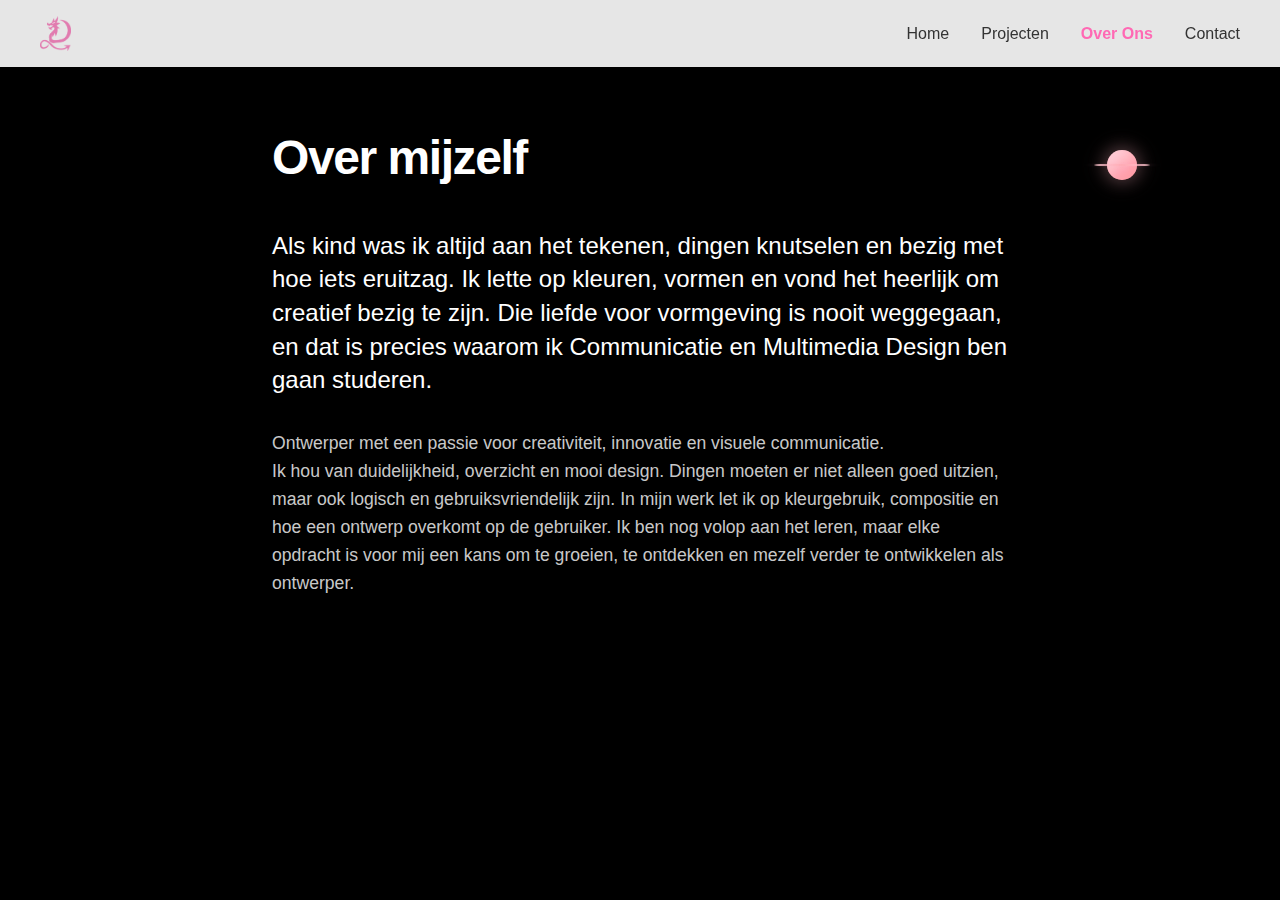
<file: about.html>
<!DOCTYPE html>
<html lang="nl">
  <head>
    <meta charset="UTF-8" />
    <meta name="viewport" content="width=device-width, initial-scale=1.0" />
    <title>Over Ons - OWE Portfolio</title>
    <link rel="stylesheet" href="styles.css" />
  </head>
  <body class="dark-theme">
    <div class="stars-container">
      <div id="stars"></div>
      <div id="shooting-stars"></div>
      <div class="saturn" id="saturn">
        <div class="planet"></div>
        <div class="rings"></div>
      </div>
    </div>

    <nav class="navigation dark">
      <div class="nav-content">
        <a href="home.html" class="logo">
          <img
            src="monogram draak png.png"
            alt="Athanasia Drakopoulos Logo"
          />
        </a>
        <div class="nav-links">
          <a href="home.html">Home</a>
          <a href="index.html">Projecten</a>
          <a href="about.html" class="active">Over Ons</a>
          <a href="contact.html">Contact</a>
        </div>
      </div>
    </nav>

    <main class="about-container">
      <div class="about-content">
        <h1>Over mijzelf</h1>
        <p class="intro">
          Als kind was ik altijd aan het tekenen, dingen knutselen en bezig met
          hoe iets eruitzag. Ik lette op kleuren, vormen en vond het heerlijk om
          creatief bezig te zijn. Die liefde voor vormgeving is nooit weggegaan,
          en dat is precies waarom ik Communicatie en Multimedia Design ben gaan
          studeren.
        </p>
        <div class="about-text">
          <p></p>
          <p>
            Ontwerper met een passie voor creativiteit, innovatie en visuele
            communicatie.
          </p>
          <p>
            Ik hou van duidelijkheid, overzicht en mooi design. Dingen moeten er
            niet alleen goed uitzien, maar ook logisch en gebruiksvriendelijk
            zijn. In mijn werk let ik op kleurgebruik, compositie en hoe een
            ontwerp overkomt op de gebruiker. Ik ben nog volop aan het leren,
            maar elke opdracht is voor mij een kans om te groeien, te ontdekken
            en mezelf verder te ontwikkelen als ontwerper.
          </p>
        </div>
      </div>
    </main>

    <div class="page-transition"></div>
    <div class="custom-cursor"></div>
    <script src="script.js"></script>
  </body>
</html>
</file>
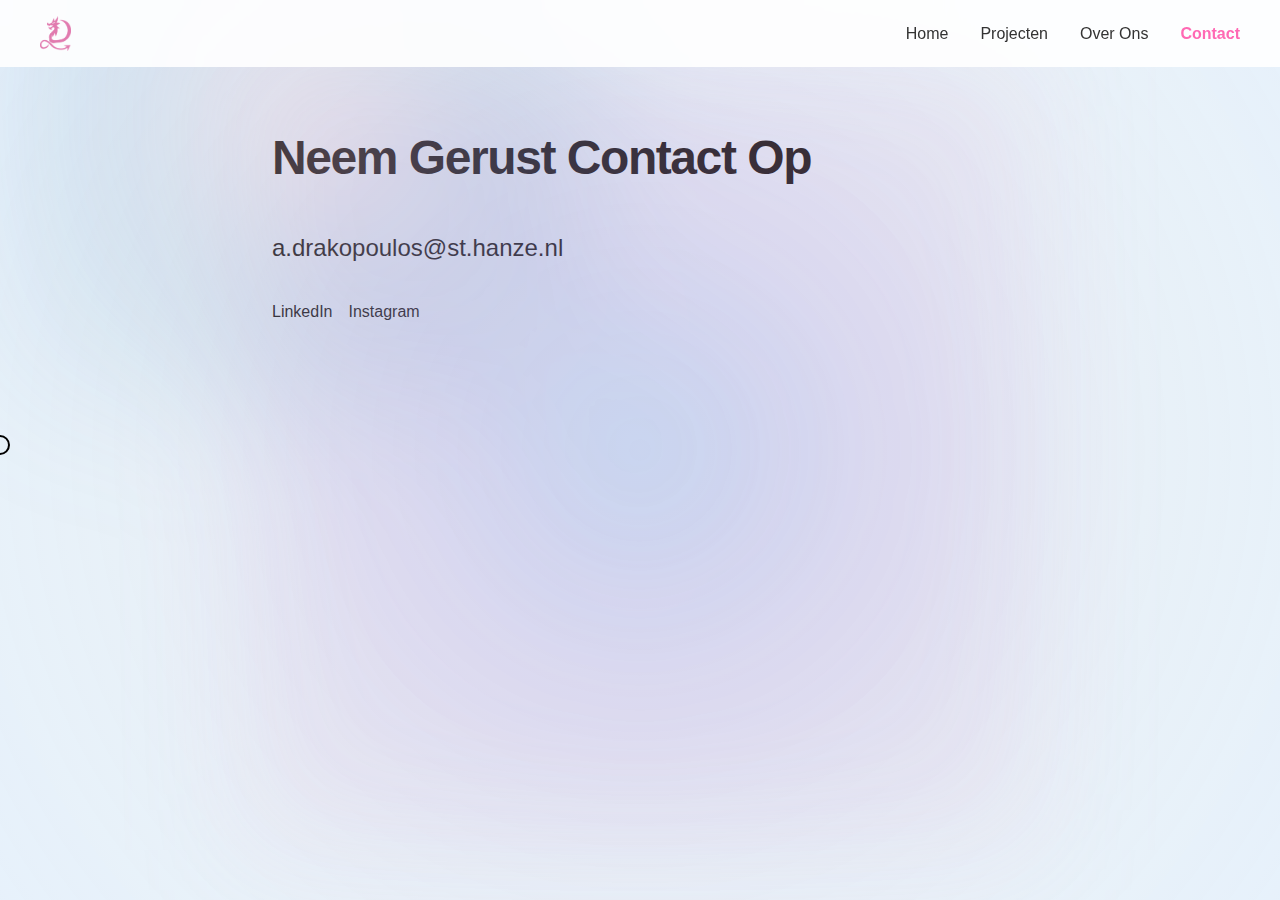
<file: contact.html>
<!DOCTYPE html>
<html lang="nl">
  <head>
    <meta charset="UTF-8" />
    <meta name="viewport" content="width=device-width, initial-scale=1.0" />
    <title>Contact - OWE Portfolio</title>
    <link rel="stylesheet" href="styles.css" />
  </head>
  <body class="contact-theme">
    <div class="blur-container">
      <div class="blur-element"></div>
    </div>

    <div class="sunshine-effect"></div>

    <nav class="navigation">
      <div class="nav-content">
        <a href="home.html" class="logo">
          <img
            src="monogram draak png.png"
            alt="Athanasia Drakopoulos Logo"
          />
        </a>
        <div class="nav-links">
          <a href="home.html">Home</a>
          <a href="index.html">Projecten</a>
          <a href="about.html">Over Ons</a>
          <a href="contact.html" class="active">Contact</a>
        </div>
      </div>
    </nav>

    <main class="contact-container">
      <div class="contact-content">
        <h1>Neem Gerust Contact Op</h1>
        <div class="contact-info">
          <a href="mailto:info@owe.nl" class="contact-link">a.drakopoulos@st.hanze.nl</a>
          <div class="social-links">
            <a href="#" class="social-link">LinkedIn</a>
            <a href="#" class="social-link">Instagram</a>
          </div>
        </div>
      </div>
    </main>

    <div class="page-transition"></div>
    <div class="custom-cursor"></div>
    <script src="script.js"></script>
  </body>
</html>
</file>
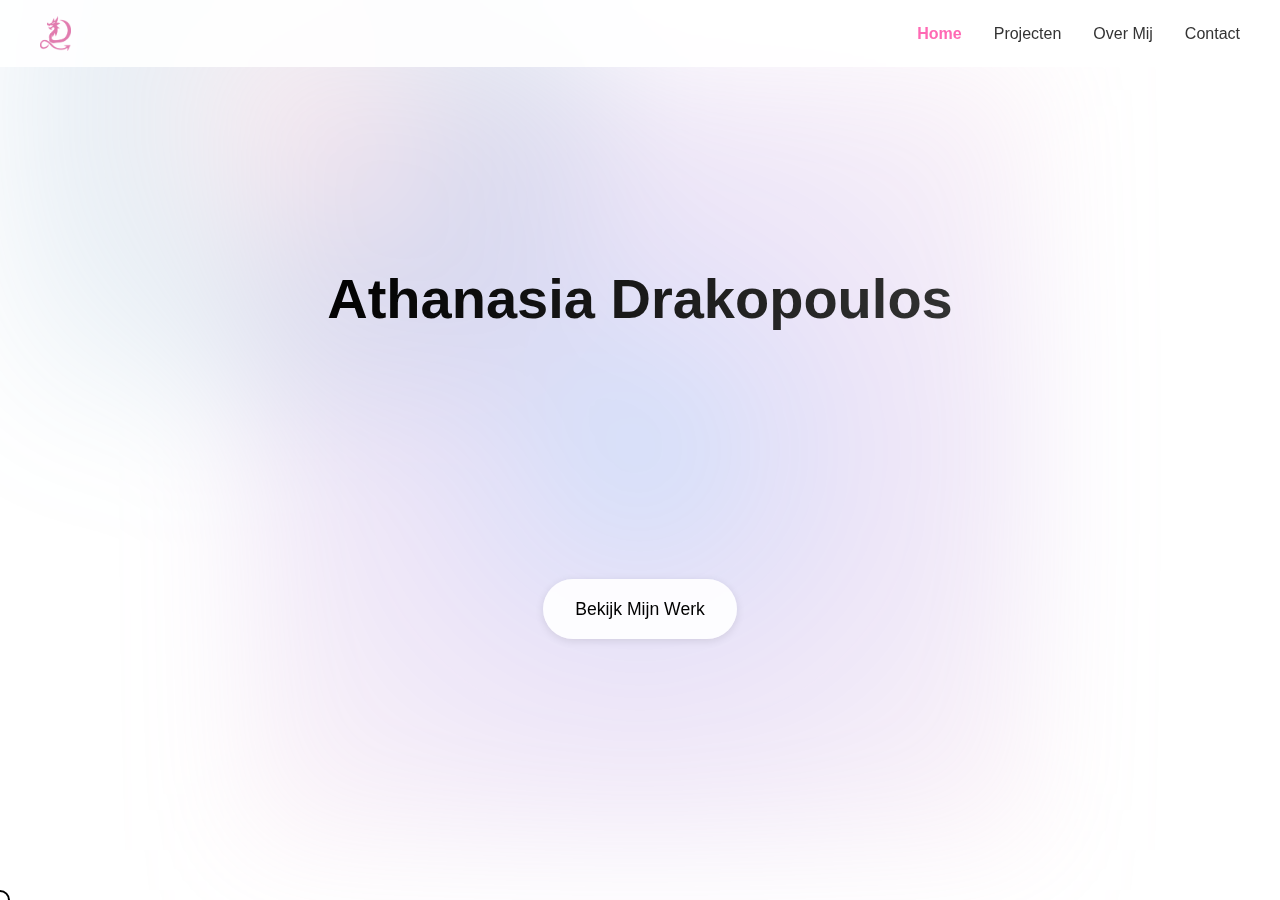
<file: home.html>
<!DOCTYPE html>
<html lang="nl">
  <head>
    <meta charset="UTF-8" />
    <meta name="viewport" content="width=device-width, initial-scale=1.0" />
    <title>Athanasia Drakopoulos - CMD Portfolio</title>
    <link rel="stylesheet" href="styles.css" />
  </head>
  <body class="home">
    <div class="blur-container">
      <div class="blur-element"></div>
    </div>

    <nav class="navigation">
      <div class="nav-content">
        <a href="home.html" class="logo">
          <img
            src="monogram draak png.png"
            alt="Athanasia Drakopoulos Logo"
          />
        </a>
        <div class="nav-links">
          <a href="home.html" class="active">Home</a>
          <a href="index.html">Projecten</a>
          <a href="about.html">Over Mij</a>
          <a href="contact.html">Contact</a>
        </div>
      </div>
    </nav>

    <main class="home-container">
      <div class="hero-content">
        <div class="name-container">
          <h1 class="hero-name">Athanasia Drakopoulos</h1>
          <div class="name-hover-effect"></div>
        </div>
        <h2 class="hero-title">A Work in Progress</h2>
        <p class="hero-text">
          Ontwerper met een passie voor creativiteit, innovatie en visuele
          communicatie.
        </p>
        <a href="index.html" class="cta-button">Bekijk Mijn Werk</a>
      </div>
    </main>

    <div class="custom-cursor"></div>
    <div class="page-transition"></div>
    <script src="script.js"></script>
  </body>
</html>
</file>
<file: styles.css>
:root {
  --primary-color: #000000;
  --secondary-color: #ffffff;
  --accent-color: #f0f0f0;
  --pastel-blue: #e6f3ff;
  --transition-duration: 0.6s;
  --font-heading: "SF Pro Display", -apple-system, BlinkMacSystemFont,
    sans-serif;
  --font-body: "SF Pro Text", -apple-system, BlinkMacSystemFont, sans-serif;
  --pink-color: #ff69b4;
  --pink-hover: #ff8dc7;
}

* {
  margin: 0;
  padding: 0;
  box-sizing: border-box;
}

body {
  font-family: var(--font-body);
  background-color: var(--secondary-color);
  color: var(--primary-color);
  line-height: 1.6;
  overflow-x: hidden;
  -webkit-font-smoothing: antialiased;
}

/* Navigation */
.navigation {
  position: fixed;
  top: 0;
  left: 0;
  right: 0;
  z-index: 1000;
  padding: 1rem 2rem;
  background: rgba(255, 255, 255, 0.9);
  backdrop-filter: blur(10px);
  -webkit-backdrop-filter: blur(10px);
}

.nav-content {
  max-width: 1200px;
  margin: 0 auto;
  display: flex;
  justify-content: space-between;
  align-items: center;
}

.navigation .logo {
  text-decoration: none;
  display: flex;
  align-items: center;
}

.navigation .logo img {
  height: 35px;
  width: auto;
  transition: transform 0.3s ease;
}

.navigation .logo:hover img {
  transform: scale(1.05);
}

.nav-links {
  display: flex;
  gap: 2rem;
}

.nav-links a {
  text-decoration: none;
  color: #333;
  font-weight: 500;
  transition: color 0.3s ease;
}

.nav-links a:hover {
  color: var(--pink-color);
}

.nav-links a.active {
  color: var(--pink-color);
  font-weight: 600;
}

/* Custom Cursor */
.custom-cursor {
  width: 20px;
  height: 20px;
  border: 2px solid var(--primary-color);
  border-radius: 50%;
  position: fixed;
  pointer-events: none;
  z-index: 9999;
  transition: transform 0.2s ease;
  transform: translate(-50%, -50%);
}

/* Hover effect for interactive elements */
a:hover ~ .custom-cursor,
button:hover ~ .custom-cursor,
.project-item:hover ~ .custom-cursor,
.saturn:hover ~ .custom-cursor {
  transform: translate(-50%, -50%) scale(1.5);
  border-width: 1px;
}

/* Add cursor styles for interactive elements */
a,
button,
.project-item,
.saturn {
  cursor: none;
}

/* Projects Page */
.projects-container {
  padding: 120px 2rem 2rem;
  max-width: 1400px;
  margin: 0 auto;
}

.project-grid {
  display: grid;
  grid-template-columns: repeat(auto-fill, minmax(400px, 1fr));
  gap: 4rem;
}

.project-item {
  opacity: 0;
  transform: translateY(20px);
  animation: fadeInUp 0.6s ease forwards;
}

.project-image {
  width: 100%;
  height: 300px;
  overflow: hidden;
  border-radius: 12px;
  box-shadow: 0 4px 6px rgba(0, 0, 0, 0.1);
  margin-bottom: 1rem;
}

.project-image img {
  width: 100%;
  height: 100%;
  object-fit: cover;
  transition: transform 0.3s ease;
}

.project-image:hover img {
  transform: scale(1.05);
}

.project-item h2 {
  margin-top: 1rem;
  font-family: var(--font-heading);
  font-weight: 600;
  font-size: 1.5rem;
  letter-spacing: -0.02em;
}

.project-item p {
  color: #666;
  font-size: 0.9rem;
  margin-top: 0.5rem;
}

/* Dark Theme (About Page) */
.dark-theme {
  background-color: var(--primary-color);
  color: var(--secondary-color);
}

.stars-container {
  position: fixed;
  width: 100%;
  height: 100%;
  pointer-events: none;
  overflow: hidden;
}

/* Saturn */
.saturn {
  position: absolute;
  top: 15%;
  right: 10%;
  width: 60px;
  height: 60px;
  cursor: pointer;
  transform-style: preserve-3d;
  transition: all 0.3s cubic-bezier(0.4, 0, 0.2, 1);
  pointer-events: auto;
  z-index: 10;
  filter: drop-shadow(0 0 10px rgba(255, 182, 193, 0.2));
}

.saturn:hover {
  transform: scale(1.15);
  filter: drop-shadow(0 0 15px rgba(255, 182, 193, 0.3));
}

.saturn.rotating {
  animation: rotateSaturn 4s cubic-bezier(0.4, 0, 0.2, 1) infinite;
}

.saturn.rotating:hover {
  animation: rotateSaturn 4s cubic-bezier(0.4, 0, 0.2, 1) infinite;
  transform: scale(1.15);
}

.planet {
  position: absolute;
  width: 30px;
  height: 30px;
  background: linear-gradient(
    145deg,
    #ffd1dc 0%,
    #ffb6c1 45%,
    #ffa7b6 65%,
    #ff9aa2 100%
  );
  border-radius: 50%;
  top: 50%;
  left: 50%;
  transform: translate(-50%, -50%);
  box-shadow: inset -4px -4px 8px rgba(255, 154, 162, 0.5),
    inset 4px 4px 8px rgba(255, 209, 220, 0.5),
    0 0 20px rgba(255, 182, 193, 0.3);
  overflow: hidden;
}

.planet::after {
  content: "";
  position: absolute;
  width: 100%;
  height: 100%;
  background: linear-gradient(
    45deg,
    transparent 0%,
    rgba(255, 255, 255, 0.1) 45%,
    rgba(255, 255, 255, 0.2) 50%,
    rgba(255, 255, 255, 0.1) 55%,
    transparent 100%
  );
  transform: translateX(-100%);
  animation: shimmer 3s infinite;
}

.rings {
  position: absolute;
  width: 60px;
  height: 12px;
  top: 50%;
  left: 50%;
  transform: translate(-50%, -50%) rotateX(75deg);
  transform-style: preserve-3d;
}

.rings::before {
  content: "";
  position: absolute;
  width: 100%;
  height: 100%;
  border-radius: 50%;
  background: linear-gradient(
    90deg,
    rgba(255, 209, 220, 0.8) 0%,
    rgba(255, 182, 193, 0.6) 25%,
    rgba(255, 154, 162, 0.4) 50%,
    rgba(255, 182, 193, 0.6) 75%,
    rgba(255, 209, 220, 0.8) 100%
  );
  box-shadow: 0 0 15px rgba(255, 182, 193, 0.2),
    inset 0 0 10px rgba(255, 154, 162, 0.3);
  transform: rotateX(5deg);
}

.rings::after {
  content: "";
  position: absolute;
  width: 90%;
  height: 80%;
  top: 10%;
  left: 5%;
  border-radius: 50%;
  background: linear-gradient(
    90deg,
    rgba(255, 209, 220, 0.4) 0%,
    rgba(255, 182, 193, 0.3) 50%,
    rgba(255, 209, 220, 0.4) 100%
  );
  filter: blur(1px);
}

/* Stars */
.star {
  position: absolute;
  background-color: #fff;
  border-radius: 50%;
  opacity: 0;
  animation: twinkle var(--twinkle-duration) ease-in-out infinite;
}

.star.pink {
  background-color: rgba(255, 192, 203, 0.8);
}

/* Star clusters */
.star-cluster {
  position: absolute;
  width: 100px;
  height: 100px;
}

.star-cluster .star {
  position: absolute;
}

/* Shooting stars */
.shooting-star {
  position: absolute;
  width: 2px;
  height: 2px;
  background: linear-gradient(
    90deg,
    rgba(255, 255, 255, 0) 0%,
    #ffffff 50%,
    rgba(255, 255, 255, 0) 100%
  );
  opacity: 0;
  pointer-events: none;
}

/* Animations */
@keyframes rotateSaturn {
  from {
    transform: rotate(0deg) scale(1.15);
  }
  to {
    transform: rotate(360deg) scale(1.15);
  }
}

@keyframes twinkle {
  0%,
  100% {
    opacity: 0.2;
  }
  50% {
    opacity: 1;
  }
}

@keyframes shoot {
  0% {
    transform: translateX(0) translateY(0);
    opacity: 1;
  }
  100% {
    transform: translateX(1000px) translateY(1000px);
    opacity: 0;
  }
}

@keyframes shimmer {
  0% {
    transform: translateX(-100%) rotateZ(45deg);
  }
  50% {
    transform: translateX(100%) rotateZ(45deg);
  }
  100% {
    transform: translateX(-100%) rotateZ(45deg);
  }
}

/* Contact Page */
.contact-theme {
  background-color: var(--pastel-blue);
}

.sunshine-effect {
  position: fixed;
  top: -50%;
  left: -50%;
  width: 200%;
  height: 200%;
  background: radial-gradient(
    circle at center,
    rgba(255, 223, 186, 0.2) 0%,
    transparent 70%
  );
  animation: rotate 60s linear infinite;
  pointer-events: none;
}

/* Page Transitions */
.page-transition {
  position: fixed;
  top: 0;
  left: 0;
  width: 100%;
  height: 100%;
  background-color: var(--primary-color);
  transform: translateY(100%);
  z-index: 9998;
}

/* Animations */
@keyframes fadeInUp {
  from {
    opacity: 0;
    transform: translateY(20px);
  }
  to {
    opacity: 1;
    transform: translateY(0);
  }
}

@keyframes rotate {
  from {
    transform: rotate(0deg);
  }
  to {
    transform: rotate(360deg);
  }
}

/* Responsive Design */
@media (max-width: 768px) {
  .project-grid {
    grid-template-columns: 1fr;
  }

  .nav-content {
    flex-direction: column;
    gap: 1rem;
  }

  .nav-links {
    display: flex;
    gap: 1rem;
  }

  .nav-links a {
    margin-left: 0;
  }
}

/* About Page */
.about-container {
  padding: 120px 2rem;
  max-width: 800px;
  margin: 0 auto;
}

.about-content h1 {
  font-family: var(--font-heading);
  font-size: 3rem;
  font-weight: 700;
  letter-spacing: -0.03em;
  margin-bottom: 2rem;
}

.about-content .intro {
  font-size: 1.5rem;
  line-height: 1.4;
  margin-bottom: 2rem;
  font-weight: 500;
}

.about-text p {
  font-size: 1.1rem;
  line-height: 1.6;
  color: rgba(255, 255, 255, 0.8);
}

/* Contact Page */
.contact-container {
  padding: 120px 2rem;
  max-width: 800px;
  margin: 0 auto;
}

.contact-content h1 {
  font-family: var(--font-heading);
  font-size: 3rem;
  font-weight: 700;
  letter-spacing: -0.03em;
  margin-bottom: 2rem;
}

.contact-info {
  margin-top: 2rem;
}

.contact-link {
  font-size: 1.5rem;
  color: var(--primary-color);
  text-decoration: none;
  display: block;
  margin-bottom: 1rem;
  font-weight: 500;
}

.social-links {
  display: flex;
  gap: 1rem;
  margin-top: 2rem;
}

.social-link {
  color: var(--primary-color);
  text-decoration: none;
  font-size: 1rem;
  font-weight: 500;
}

/* Home Page */
.home {
  background-color: var(--secondary-color);
  height: 100vh;
  overflow: hidden;
  position: relative;
}

.blur-container {
  position: fixed;
  top: 0;
  left: 0;
  width: 100%;
  height: 100%;
  pointer-events: none;
  z-index: 1;
  overflow: hidden;
}

.blur-element {
  position: absolute;
  width: 800px;
  height: 800px;
  background: radial-gradient(
    circle,
    rgba(100, 149, 237, 0.3) 0%,
    rgba(147, 112, 219, 0.2) 35%,
    rgba(255, 182, 193, 0.1) 100%
  );
  filter: blur(60px);
  animation: floatBlur 15s ease-in-out infinite;
  transform-origin: center center;
  left: 50%;
  top: 50%;
  transform: translate(-50%, -50%);
}

.blur-element::after {
  content: "";
  position: absolute;
  width: 600px;
  height: 600px;
  background: radial-gradient(
    circle,
    rgba(255, 192, 203, 0.2) 0%,
    rgba(70, 130, 180, 0.15) 50%,
    transparent 100%
  );
  filter: blur(40px);
  animation: floatBlur 12s ease-in-out infinite reverse;
  transform-origin: center center;
  left: -30%;
  top: -30%;
}

.home-container {
  position: relative;
  z-index: 2;
  height: 100vh;
  display: flex;
  align-items: center;
  justify-content: center;
  padding: 2rem;
}

.hero-content {
  text-align: center;
  max-width: 800px;
}

.hero-title {
  font-family: var(--font-heading);
  font-size: clamp(3rem, 8vw, 5rem);
  font-weight: 700;
  letter-spacing: -0.03em;
  margin-bottom: 1.5rem;
  line-height: 1.1;
  color: var(--primary-color);
  opacity: 0;
  transform: translateY(20px);
  animation: fadeInUp 0.8s ease forwards 0.2s;
  text-shadow: 0 1px 2px rgba(0, 0, 0, 0.1);
}

.hero-text {
  font-size: clamp(1.2rem, 4vw, 1.5rem);
  line-height: 1.4;
  color: #333;
  margin-bottom: 2.5rem;
  opacity: 0;
  transform: translateY(20px);
  animation: fadeInUp 0.8s ease forwards 0.4s;
}

.cta-button {
  display: inline-block;
  padding: 16px 32px;
  background: rgba(255, 255, 255, 0.9);
  color: #000;
  text-decoration: none;
  border-radius: 30px;
  font-weight: 500;
  font-size: 1.1rem;
  backdrop-filter: blur(10px);
  -webkit-backdrop-filter: blur(10px);
  transition: all 0.4s cubic-bezier(0.16, 1, 0.3, 1);
  position: relative;
  overflow: hidden;
  box-shadow: 0 2px 8px rgba(0, 0, 0, 0.1);
}

.cta-button:before {
  content: "";
  position: absolute;
  top: 0;
  left: 0;
  width: 100%;
  height: 100%;
  background: linear-gradient(
    120deg,
    transparent,
    rgba(255, 255, 255, 0.3),
    transparent
  );
  transform: translateX(-100%);
  transition: 0.6s;
}

.cta-button:hover {
  transform: translateY(-2px) scale(1.02);
  box-shadow: 0 4px 15px rgba(0, 0, 0, 0.15);
  background: rgba(255, 255, 255, 1);
}

.cta-button:hover:before {
  transform: translateX(100%);
}

.cta-button:active {
  transform: translateY(1px) scale(0.98);
  box-shadow: 0 2px 5px rgba(0, 0, 0, 0.1);
}

@keyframes floatBlur {
  0% {
    transform: translate(-50%, -50%) scale(1) rotate(0deg);
  }
  25% {
    transform: translate(-45%, -55%) scale(1.1) rotate(5deg);
  }
  50% {
    transform: translate(-55%, -45%) scale(0.9) rotate(-5deg);
  }
  75% {
    transform: translate(-45%, -45%) scale(1.05) rotate(3deg);
  }
  100% {
    transform: translate(-50%, -50%) scale(1) rotate(0deg);
  }
}

@keyframes fadeInUp {
  0% {
    opacity: 0;
    transform: translateY(20px);
  }
  100% {
    opacity: 1;
    transform: translateY(0);
  }
}

/* Button animation */
.button {
  background: linear-gradient(145deg, #f2f2f2, #ffffff);
  border: none;
  padding: 12px 24px;
  border-radius: 25px;
  color: #333;
  font-weight: 500;
  cursor: pointer;
  position: relative;
  overflow: hidden;
  transition: all 0.3s ease;
  box-shadow: 0 2px 5px rgba(0, 0, 0, 0.1);
}

.button:before {
  content: "";
  position: absolute;
  top: 50%;
  left: 50%;
  width: 0;
  height: 0;
  background: rgba(255, 255, 255, 0.8);
  border-radius: 50%;
  transform: translate(-50%, -50%);
  transition: width 0.6s ease, height 0.6s ease;
}

.button:hover {
  transform: translateY(-2px);
  box-shadow: 0 4px 10px rgba(0, 0, 0, 0.15);
}

.button:hover:before {
  width: 300px;
  height: 300px;
  opacity: 0;
}

.button:active {
  transform: translateY(1px);
  box-shadow: 0 2px 5px rgba(0, 0, 0, 0.1);
}

/* Name Animation */
.name-container {
  position: relative;
  display: inline-block;
  margin-bottom: 1rem;
}

.hero-name {
  font-size: 3.5rem;
  font-weight: 700;
  background: linear-gradient(120deg, #000, #333);
  -webkit-background-clip: text;
  background-clip: text;
  color: transparent;
  transition: all 0.4s cubic-bezier(0.16, 1, 0.3, 1);
  position: relative;
}

.name-container:hover .hero-name {
  background: linear-gradient(120deg, #007aff, #ff2d55);
  -webkit-background-clip: text;
  background-clip: text;
  transform: translateY(-2px);
}

.name-hover-effect {
  position: absolute;
  bottom: -2px;
  left: 0;
  width: 0;
  height: 2px;
  background: linear-gradient(90deg, #007aff, #ff2d55);
  transition: width 0.4s cubic-bezier(0.16, 1, 0.3, 1);
}

.name-container:hover .name-hover-effect {
  width: 100%;
}

/* Sparkling Stars */
@keyframes sparkle {
  0% {
    transform: scale(0) rotate(0deg);
    opacity: 0;
  }
  50% {
    transform: scale(1) rotate(180deg);
    opacity: 1;
  }
  100% {
    transform: scale(0) rotate(360deg);
    opacity: 0;
  }
}

.star {
  position: absolute;
  width: 3px;
  height: 3px;
  background: #fff;
  border-radius: 50%;
  box-shadow: 0 0 4px #fff, 0 0 8px #fff;
  animation: sparkle 2s ease-in-out infinite;
}

.about {
  position: relative;
  overflow: hidden;
}
</file>
